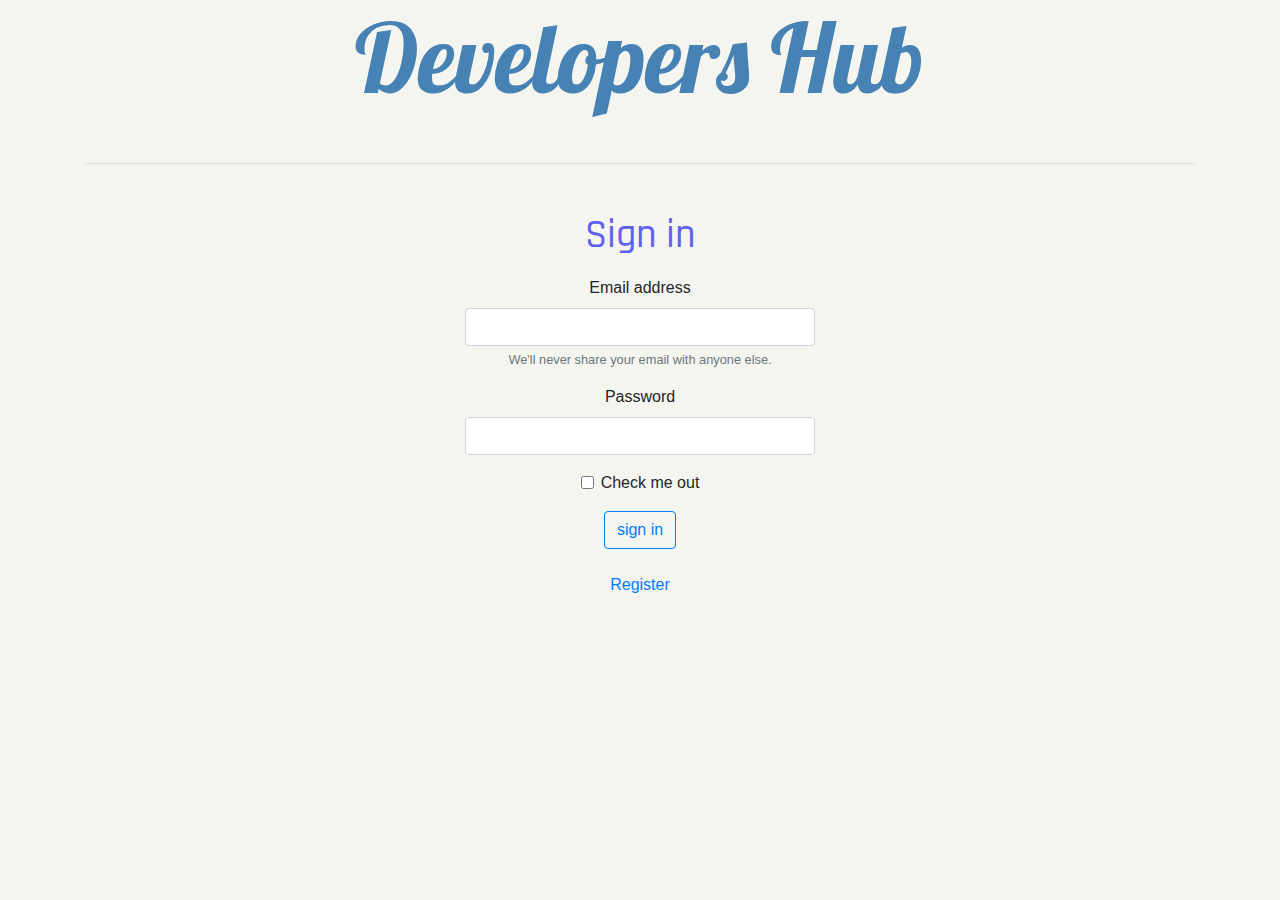
<file: index.html>
<!DOCTYPE html>
<html lang="en">

<head>
  <meta charset="UTF-8">

  <meta name="viewport" content="width=device-width, initial-scale=1.0">
  <link rel="stylesheet" href="https://stackpath.bootstrapcdn.com/bootstrap/4.5.2/css/bootstrap.min.css">
  <link href="https://fonts.googleapis.com/css2?family=Rajdhani:wght@500&display=swap" rel="stylesheet">
  <link href="https://fonts.googleapis.com/css2?family=Lobster&display=swap" rel="stylesheet">
  <link rel="stylesheet" href="style.css">
  <title>Developers Hub</title>
</head>

<body>
  <div class="container text-center">
    <h1 class="display-1 dev-title text-capitalize">developers hub</h1>
    <hr class="mt-5">
    <h4 class="mt-5 subtitle">Sign in</h4>
    <div class="row text-center justify-content-center">
      <div class="col-sm-4 text-center mt-2 col-border">
        <form>
          <div class="form-group">
            <label for="email">Email address</label>
            <input type="email" class="form-control" id="email" aria-describedby="emailHelp">
            <div class="valid-feedback">Valid.</div>
            <div class="invalid-feedback">Please fill out this field.</div>
            <small id="emailHelp" class="form-text text-muted">We'll never share your email with anyone else.</small>
          </div>
          <div class="form-group">
            <label for="password">Password</label>
            <input type="password" class="form-control" id="password">
          </div>
          <div class="form-group form-check">
            <input type="checkbox" class="form-check-input" id="exampleCheck1">
            <label class="form-check-label" for="exampleCheck1">Check me out</label>
          </div>
          <a href="home.html" class="btn btn-outline-primary">sign in</a>
          <br>
          <br>
          <a href="register.html">Register</a>
        </form>

      </div>
    </div>
  </div>


  <!-- CSS only -->


  <!-- JS, Popper.js, and jQuery -->
  <script src="https://code.jquery.com/jquery-3.5.1.slim.min.js"></script>
  <script src="https://cdn.jsdelivr.net/npm/popper.js@1.16.1/dist/umd/popper.min.js"></script>
  <script src="https://stackpath.bootstrapcdn.com/bootstrap/4.5.2/js/bootstrap.min.js"></script>

  
</body>

</html>
</file>
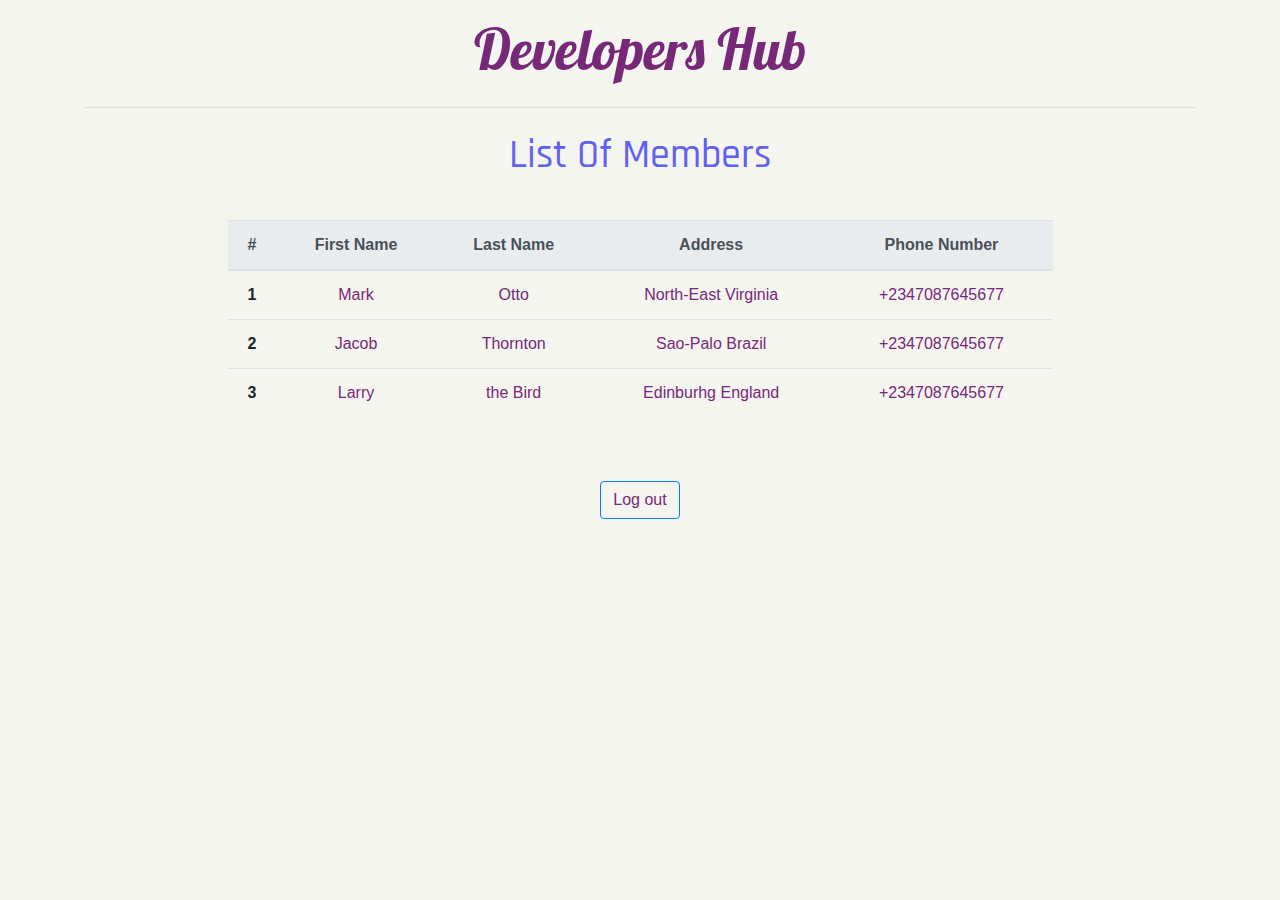
<file: home.html>
<!DOCTYPE html>
<html lang="en">
<head>
    <meta charset="UTF-8">
    <meta name="viewport" content="width=device-width, initial-scale=1.0">
    <link rel="stylesheet" href="https://stackpath.bootstrapcdn.com/bootstrap/4.5.2/css/bootstrap.min.css">
    <link href="https://fonts.googleapis.com/css2?family=Lobster&display=swap" rel="stylesheet">
    <link href="https://fonts.googleapis.com/css2?family=Rajdhani:wght@500&display=swap" rel="stylesheet">
    <link rel="stylesheet" href="style.css">
    <title>Developers Hub</title>
</head>
<body>
    <div class="container text-center">
        <h1 class="dev-title dev-home display-1 mt-3">Developers Hub</h1>
        <hr class="mt-4"/>
        <h4 class="mt-4 subtitle">List Of Members</h4>
        <div class="row text-center justify-content-center">
            <div class="col-md-9 text-center mt-2">

                <table class="table mt-4">
                    <thead class="thead-light table-head">
                      <tr>
                        <th scope="col">#</th>
                        <th scope="col">First Name</th>
                        <th scope="col">Last Name</th>
                        <th scope="col">Address</th>
                        <th scope="col">Phone Number</th>
                      </tr>
                    </thead>
                    <tbody id="t-body">
                      <tr>
                        <th scope="row">1</th>
                        <td class="table-text">Mark</td>
                        <td class="table-text">Otto</td>
                        <td class="table-text">North-East Virginia</td>
                        <td class="table-text">+2347087645677</td>
                      </tr>
                      <tr>
                        <th scope="row">2</th>
                        <td class="table-text">Jacob</td>
                        <td class="table-text">Thornton</td>
                        <td class="table-text">Sao-Palo Brazil</td>
                        <td class="table-text">+2347087645677</td>
                      </tr>
                      <tr>
                        <th scope="row">3</th>
                        <td class="table-text">Larry</td>
                        <td class="table-text">the Bird</td>
                        <td class="table-text">Edinburhg England</td>
                        <td class="table-text">+2347087645677</td>
                      </tr>
                    </tbody>
                  </table>

                <a href="index.html" class="btn logout-home btn-outline-primary mt-5">Log out</a>

            </div>
        </div>
    </div>


    <script src="https://code.jquery.com/jquery-3.5.1.slim.min.js"></script>
    <script src="https://cdn.jsdelivr.net/npm/popper.js@1.16.1/dist/umd/popper.min.js" ></script>
    <script src="https://stackpath.bootstrapcdn.com/bootstrap/4.5.2/js/bootstrap.min.js"></script>
    <script src="https://ajax.googleapis.com/ajax/libs/jquery/3.5.1/jquery.min.js"></script>
    <script>


$(document).ready(function () {  
    $.ajax({  
        type: "GET",  
        url: "https://localhost:44373/api/persons",  
        contentType: "application/json; charset=utf-8",  
        dataType: "json",  
        success: function (data) { 
            console.log(JSON.stringify(data));                  
            // $("#DIV").html('');   
            // var DIV = '';  
            $.each(data, (i, item) => {  
                let rows = `<tr>
                <td class="table-text"> ${item.id} </td>
                <td class="table-text"> ${item.firstName} </td>
                <td class="table-text"> ${item.lastName} </td>
                <td class="table-text"> ${item.address} </td>
                <td class="table-text"> ${item.phoneNumber} </td>
                </tr>`
                $('#t-body').append(rows);  
            }); //End of foreach Loop   
            console.log(data);  
        }, //End of AJAX Success function  

        failure: function (data) {  
            alert(data.responseText);  
        }, //End of AJAX failure function  
        error: function (data) {  
            alert(data.responseText);  
        } //End of AJAX error function  

    });         
});  


    </script>
</body>
</html>
</file>
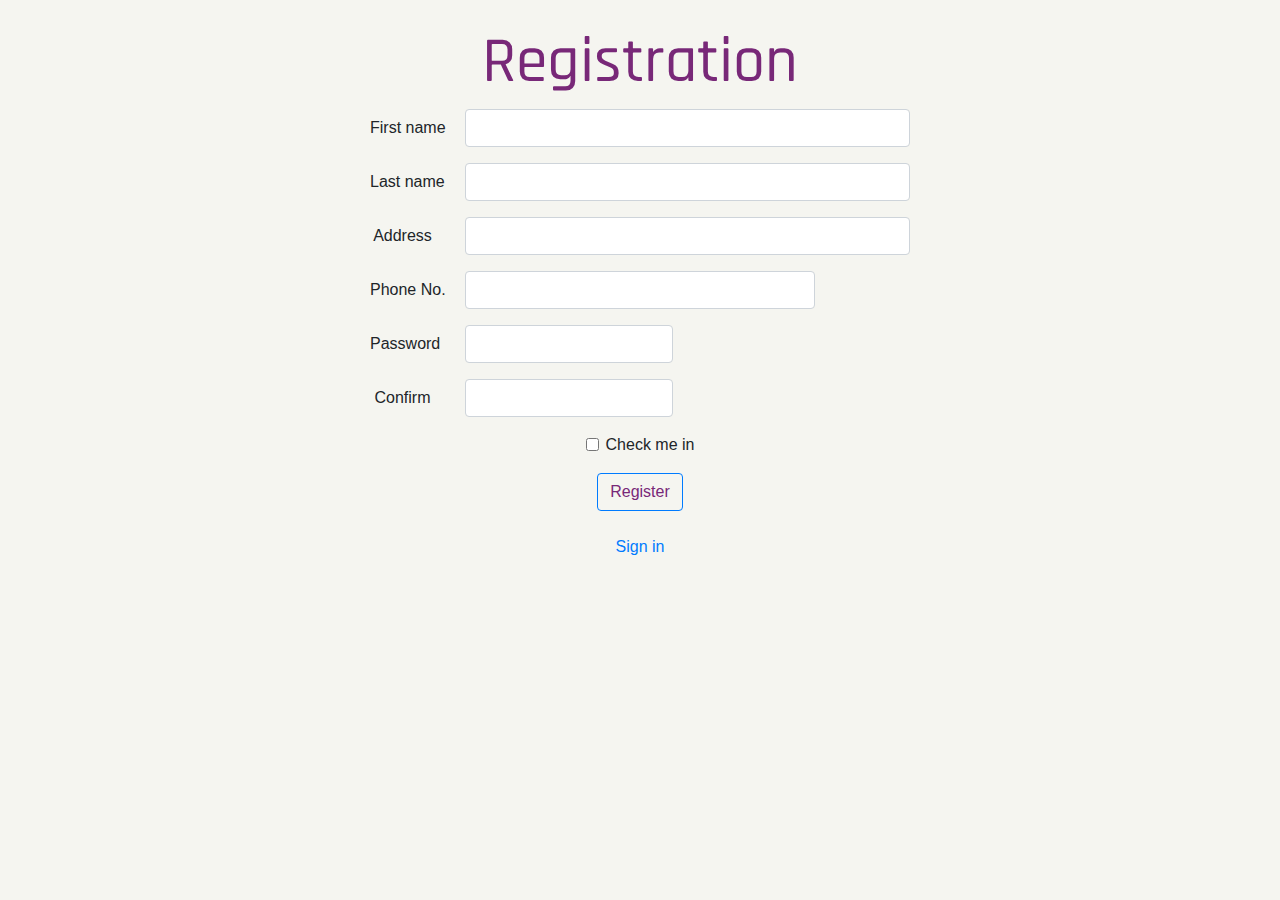
<file: register.html>
<!DOCTYPE html>
<html lang="en">
<head>
    <meta charset="UTF-8">
    <meta name="viewport" content="width=device-width, initial-scale=1.0">
    <link rel="stylesheet" href="https://stackpath.bootstrapcdn.com/bootstrap/4.5.2/css/bootstrap.min.css" >
    <link href="https://fonts.googleapis.com/css2?family=Rajdhani:wght@500&display=swap" rel="stylesheet">
    <link rel="stylesheet" href="style.css">
    <title>Developers Hub</title>
</head>
<body>

    <div class="container text-center mt-4">
        <h1 class="text-capitalize subtitle reg-title">registration</h1>

        <div class="row text-center justify-content-center">
            <div class="col-xm-6 col-md-8 col-lg-6">
                <form id="form">
                    <div class="form-group row">
                      <label for="firstName" class="col-sm-2 col-form-label">First&nbsp;name</label>
                      <div class="col-sm-10">
                        <input type="text" class="form-control" id="firstName" name="firstName">
                      </div>
                    </div>
                    <div class="form-group row">
                        <label for="lastName" class="col-sm-2 col-form-label">Last&nbsp;name</label>
                        <div class="col-sm-10">
                          <input type="text" class="form-control" id="lastName" name="lastName">
                        </div>
                      </div>
                      <div class="form-group row">
                        <label for="address" class="col-sm-2 col-form-label">Address</label>
                        <div class="col-sm-10">
                          <input type="text" class="form-control" id="address" name="address">
                        </div>
                      </div>
                      <div class="form-group row">
                        <label for="phoneNumber" class="col-sm-2 col-form-label">Phone&nbsp;No.</label>
                        <div class="col-sm-8">
                          <input type="text" class="form-control" id="phoneNo"  name="phoneNo">
                        </div>
                      </div>
                      <div class="form-group row">
                        <label for="inputPassword" class="col-sm-2 col-form-label">Password</label>
                        <div class="col-sm-5">
                          <input type="password" class="form-control" id="inputPassword">
                        </div>
                      </div>
                      <div class="form-group row">
                        <label for="inputPassword" class="col-sm-2 col-form-label">Confirm</label>
                        <div class="col-sm-5">
                          <input type="password" class="form-control" id="inputPassword">
                        </div>
                      </div>
                      <div class="form-group form-check">
                        <input type="checkbox" class="form-check-input" id="exampleCheck1">
                        <label class="form-check-label" for="exampleCheck1">Check me in</label>
                      </div>
                      <button type="submit" class="btn btn-outline-primary btn-color" id="submit" name="submit" value="Submit">Register</button>
                      <br>
                      <br>
                      <a href="index.html">Sign in</a>
                  </form>
            </div>
        </div>
    </div>
    <!-- JS, Popper.js, and jQuery -->
<script src="https://code.jquery.com/jquery-3.5.1.slim.min.js"></script>
<script src="https://cdnjs.cloudflare.com/ajax/libs/jquery/3.3.1/jquery.min.js"></script>
<script src="https://cdn.jsdelivr.net/npm/popper.js@1.16.1/dist/umd/popper.min.js" ></script>
<script src="https://stackpath.bootstrapcdn.com/bootstrap/4.5.2/js/bootstrap.min.js" ></script>

<!-- <script>
  const root = "https://localhost:44373/api/persons";
  let uri = root + 'post';

  let formData = new FormData();
  

  let options = {
    method: 'POST',
    mode: 'cors',
    body: formData
  }

  let req = new Request(uri, options);

  fetch(req)
  .then((response)=>{
    if(response.ok){
      return response.json();
    }else{
      throw new Error('Bad HTTP!')
    }
  }).then((j)=>{
    console.log(j)
  })
</script> -->
</body>
</html>
</file>
<file: style.css>
body{
    background-color: rgb(245, 245, 240);
}

.dev-title{
    font-family: 'Lobster', cursive;
    color: steelblue;
}

.subtitle{
    color: rgb(97, 97, 240);
    font-size: 2.5rem;
    font-family: 'Rajdhani', sans-serif;
}

.reg-title{
    color: rgb(120, 40, 120);
    font-size: 4rem;
}

.btn-color{
    color: rgb(120, 40, 120);
}

.dev-home {
    font-size: 3.5rem;
    color: rgb(120, 40, 120);
}

.logout-home {
    color: rgb(120, 40, 120);
}

.table-head {
    color: rgb(120, 40, 120)!important;
}

.table-text {
    color: rgb(120, 40, 120);
}
</file>
